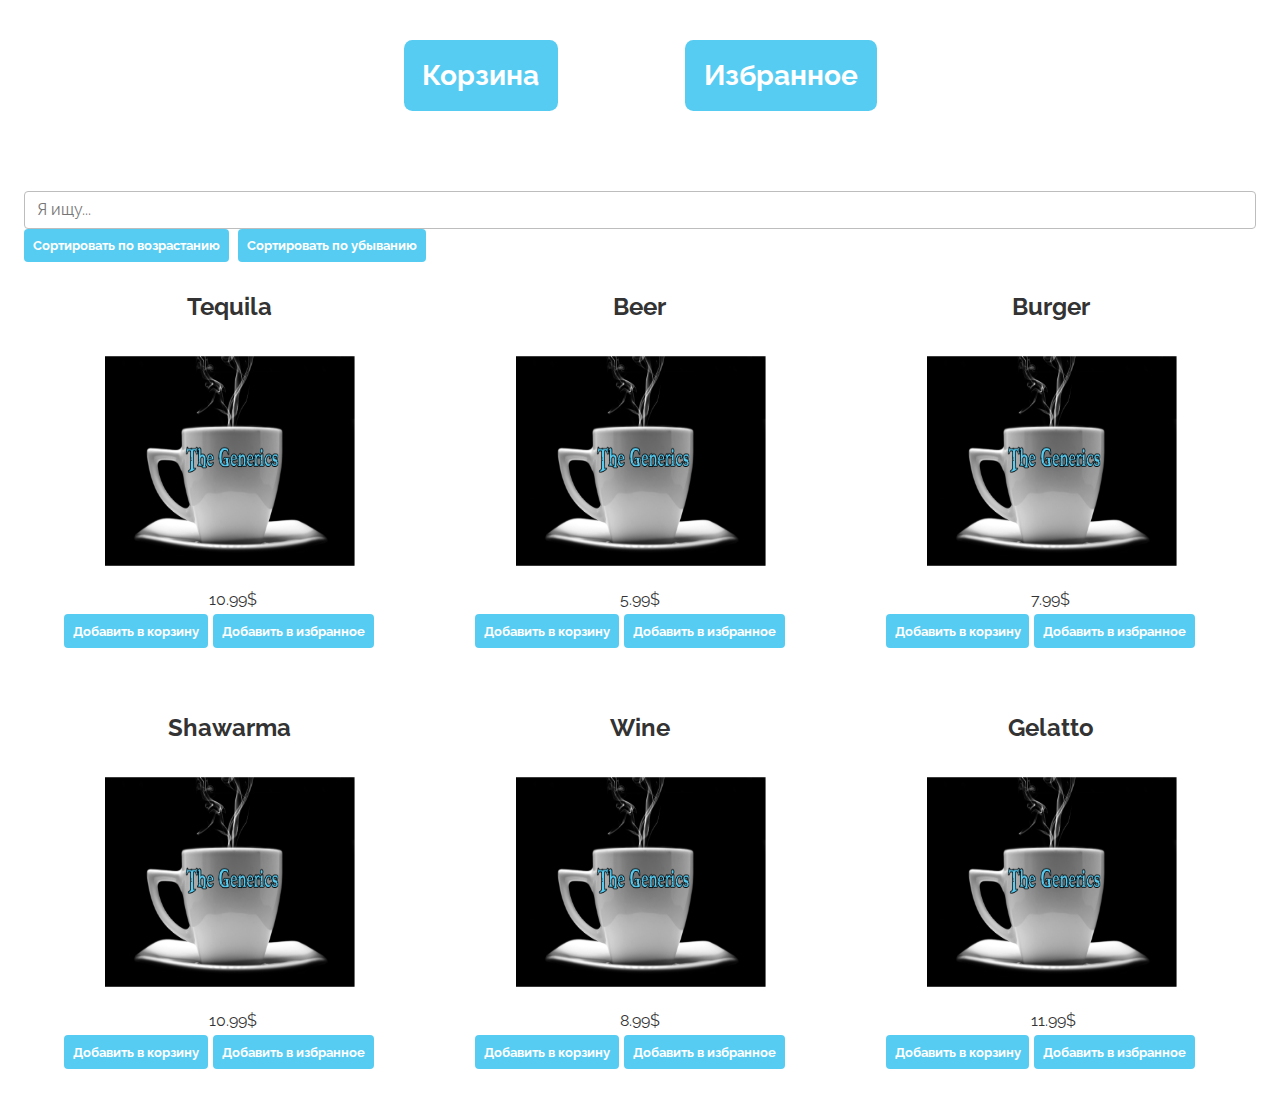
<file: index.html>
<!doctype html>
<html lang="en">
<head>
    <meta charset="UTF-8">
    <meta name="viewport"
          content="width=device-width, user-scalable=no, initial-scale=1.0, maximum-scale=1.0, minimum-scale=1.0">
    <meta http-equiv="X-UA-Compatible" content="ie=edge">
    <link rel="stylesheet" href="style/style.css">
    <title>Online Shop</title>
</head>
<body>
<div id="welcome" class="panel">
    <p>Товар добавлен в корзину</p>
</div>
<div id="welcome2" class="panel">
    <p>Товар добавлен в избранное</p>
</div>
<div class="container content-section">
    <div class="main_buttons">
        <button id="myBtn" class="btn btn-primary">Корзина</button>
        <button id="myBtn2" class="btn btn-primary">Избранное</button>
    </div>
    <div class="search_div">
        <input type="text" id="elastic" placeholder="Я ищу...">
    </div>
    <div>
        <button class="btn btn-primary" id="sort-asc" onclick="getHuet2()">Сортировать по возрастанию</button>
        <button class="btn btn-primary" id="sort-cas" onclick="mySortSecond()">Сортировать по убыванию</button>
    </div>
    <div class="shop-items"></div>
</div>
<div id="myModal" class="modal">
    <div class="modal-content">
        <span class="close">&times;</span>
        <section class="container content-section">
            <h2 class="section-header">Корзина</h2>
            <div class="cart-row">
                <span class="cart-item cart-header cart-column">Товар</span>
                <span class="cart-price cart-header cart-column">Цена</span>
                <span class="cart-quantity cart-header cart-column">Количество</span>
            </div>
            <div class="cart-items"></div>
            <div class="cart-total">
                <strong class="cart-total-title">Итого</strong>
                <span class="cart-total-price">$0</span>
            </div>
            <button class="btn btn-primary btn-purchase" type="button">Оформить заказ</button>
        </section>
    </div>
</div>
<div id="myModal2" class="modal2">
    <div class="modal-content2">
        <span class="close2">&times;</span>
        <div class="container content-section">
            <h2 class="section-header">Избранное</h2>
            <div class="favourite-row">
                <span class="favourite-item favourite-header favourite-column">Товар</span>
                <span class="favourite-price favourite-header favourite-column">Цена</span>
                <span class="favourite-quantity favourite-header favourite-column"></span>
            </div>
            <div class="favourite-items"></div>
            <button class="btn btn-primary btn-purchase" id="btn-go-to-cart" onclick="" type="button">Перейти в корзину</button>
        </div>
    </div>
</div>
<script src="script/script.js"></script>
</body>
</html>
</file>
<file: style/style.css>
@import url('https://fonts.googleapis.com/css?family=Raleway:300,400,700');
@import url("https://fonts.googleapis.com/css?family=Metal+Mania");

@font-face {
    font-family: "Booter - Zero Zero";
    src: url("Fonts/Booter - Zero Zero.woff") format("woff"),
    url("Fonts/Booter - Zero Zero.woff2") format("woff2");
    font-weight: normal;
    font-style: normal;
}

* {
    box-sizing: border-box;
    font-family: Raleway;
    color: #777;
}

html, body {
    margin: 0;
    padding: 0;
    min-height: 100%;
}

.nav ul {
    margin: 0;
}

.nav li {
    display: inline;
}

.nav a {
    display: inline-block;
    padding: .5em;
    color: white;
    text-decoration: none;
}

.main-nav {
    text-align: center;
    font-size: 1.1em;
    font-weight: lighter;
    border-bottom: 1px solid rgba(255, 255, 255, .3)
}

.main-nav li {
    padding: 0 5%;
}

.nav a:hover {
    background-color: rgba(255, 255, 255, .3)
}



.band-name {
    text-align: center;
    margin: 0;
    font-size: 4em;
    font-family: "Booter - Zero Zero";
    font-weight: normal;
    color: white;
}

.band-name-large {
    font-size: 8em;
}

.content-section {
    margin: 1em;
}

.container {
    max-width: 1500px;
    margin: 0 auto;
    padding: 0 1.5em;
}
.section-header {
    font-weight: normal;
    color: #333;
    text-align: center;
    font-size: 2.5em;
}

.about-band-image {
    float: left;
    height: 200px;
    width: 200px;
    margin: 15px;
    border-radius: 50%;
}

.main-footer {
    background-color: #56CCF2;
    color: white;
    padding: .25em 0;
}

.main-footer-container {
    display: flex;
    align-items: center;
}

.main-footer-container ul {
    flex-grow: 1;
    text-align: end;
}

.footer-nav li {
    padding: 0 .5em;
}

.footer-nav img {
    width: 30px;
    height: 30px;
}

.btn {
    text-align: center;
    vertical-align: middle;
    padding: .67em .67em;
    cursor: pointer;
}

.btn-header {
    margin: .5em 15% 2em 15%;
    color: white;
    border: 2px solid #2D9CDB;
    background-color: rgba(255, 255, 255, .1);
    border-radius: 0;
    font-size: 1.5em;
    font-weight: lighter;
    padding-left: 2em;
    padding-right: 2em;
}

.btn-header:hover {
    background-color: rgba(255, 255, 255, .3);
}

.btn-play {
    display: block;
    margin: 0 auto;
    color: #2D9CDB;
    font-size: 4em;
    border-radius: 50%;
    width: 100px;
    height: 100px;
    padding: 0;
    text-align: center;
}

.btn-primary {
    margin-right: 5px;
    color: white;
    background-color: #56CCF2;
    border: none;
    border-radius: .3em;
    font-weight: bold;
}

.btn-primary:hover {
    background-color: #2D9CDB;
}

.btn-primary:disabled {
    opacity: 0.4;
    pointer-events: none;
}

.tour-row {
    border-bottom: 1px solid black;
    padding-bottom: 1em;
    margin-bottom: 1em;
}

.tour-row:last-child {
    border: none;
}

.tour-item {
    display: inline-block;
    padding-right: .5em;
}

.tour-date {
    color: #555;
    width: 11%;
    font-weight: bold;
}

.tour-city {
    width: 24%;
}

.tour-arena {
    width: 42%;
}

.tour-btn {
    max-width: 19%;
}

.shop-item {
    margin: 30px;
    width: 340px;
}

.shop-item-title {
    display: block;
    width: 100%;
    text-align: center;
    font-weight: bold;
    font-size: 1.5em;
    color: #333;
    margin-bottom: 15px;
}

.shop-item-image {
    margin-left: 46px;
    height: 250px;
    width: 250px;
}

.shop-item-details {
    margin: 0 auto;
    display: flex;
    align-items: center;
    padding: 5px;
}

.shop-item-price {
    color: #333;
    padding-left: 150px;
}

.shop-items {
    display: flex;
    flex-wrap: wrap;
    justify-content: space-around;
}

.cart-header {
    font-weight: bold;
    font-size: 1.25em;
    color: #333;
}

.cart-column {
    display: flex;
    align-items: center;
    border-bottom: 1px solid black;
    margin-right: 1.5em;
    padding-bottom: 10px;
    margin-top: 10px;
}

.cart-row {
    display: flex;
}

.cart-item {
    width: 45%;
}

.cart-price {
    width: 20%;
    font-size: 1.2em;
    color: #333;
}

.cart-quantity {
    width: 35%;
}

.cart-item-title {
    color: #333;
    margin-left: .5em;
    font-size: 1.2em;
}

.cart-item-image {
    width: 75px;
    height: auto;
    border-radius: 10px;
}

.btn-danger {
    color: white;
    background-color: #EB5757;
    border: none;
    border-radius: .3em;
    font-weight: bold;
}

.btn-danger:hover {
    background-color: #CC4C4C;
}

.cart-quantity-input {
    height: 34px;
    width: 50px;
    border-radius: 5px;
    border: 1px solid #56CCF2;
    background-color: #eee;
    color: #333;
    padding: 0;
    text-align: center;
    font-size: 1.2em;
    margin-right: 25px;
}

.cart-row:last-child {
    border-bottom: 1px solid black;
}

.cart-row:last-child .cart-column {
    border: none;
}

.cart-total {
    text-align: end;
    margin-top: 10px;
    margin-right: 10px;
}

.cart-total-title {
    font-weight: bold;
    font-size: 1.5em;
    color: black;
    margin-right: 20px;
}

.cart-total-price {
    color: #333;
    font-size: 1.1em;
}

.btn-purchase {
    display: block;
    margin: 40px auto 80px auto;
    font-size: 1.75em;
}

.shop-item.hide {
    display: none;
}

/* Модальный (фон) */
.modal {
    display: none; /* Скрыто по умолчанию */
    position: fixed; /* Оставаться на месте */
    z-index: 1; /* Сидеть на вершине */
    left: 0;
    top: 0;
    width: 100%; /* Полная ширина */
    height: 100%; /* Полная высота */
    overflow: auto; /* Включите прокрутку, если это необходимо */
    background-color: rgb(0,0,0); /* Цвет запасной вариант */
    background-color: rgba(0,0,0,0.4); /* Черный с непрозрачностью */
}

/* Модальное содержание/коробка */
.modal-content {
    background-color: #fefefe;
    margin: 15% auto; /* 15% сверху и по центру */
    padding: 20px;
    border: 1px solid #888;
    width: 80%; /* Может быть больше или меньше, в зависимости от размера экрана */
}

/* Кнопка закрытия */
.close {
    color: #aaa;
    float: right;
    font-size: 28px;
    font-weight: bold;
}

.close:hover,
.close:focus {
    color: black;
    text-decoration: none;
    cursor: pointer;
}

#myBtn {
    display: block;
    margin: 40px auto 80px auto;
    font-size: 1.75em;
}
#myBtn2 {
    display: block;
    margin: 40px auto 80px auto;
    font-size: 1.75em;
}

#elastic {
    display: block;
    width: 100%;
    height: calc(2.25rem + 2px);
    padding: 0.375rem 0.75rem;
    font-family: inherit;
    font-size: 1rem;
    font-weight: 400;
    line-height: 1.5;
    color: #212529;
    background-color: #fff;
    background-clip: padding-box;
    border: 1px solid #bdbdbd;
    border-radius: 0.25rem;
    transition: border-color 0.15s ease-in-out, box-shadow 0.15s ease-in-out;
}

.buttons_div {
    max-width: 170px;
    width: 100%;
}

/* alert */


.panel {
    display: none;
    position: fixed;
    z-index: 0;
    width: 500px;
    height: auto;
    background: #000;
    color: #fff;
    text-align: center;
}

/* Модальный (фон) */
.modal2 {
    display: none; /* Скрыто по умолчанию */
    position: fixed; /* Оставаться на месте */
    z-index: 1; /* Сидеть на вершине */
    left: 0;
    top: 0;
    width: 100%; /* Полная ширина */
    height: 100%; /* Полная высота */
    overflow: auto; /* Включите прокрутку, если это необходимо */
    background-color: rgb(0,0,0); /* Цвет запасной вариант */
    background-color: rgba(0,0,0,0.4); /* Черный с непрозрачностью */
}

/* Модальное содержание/коробка */
.modal-content2 {
    background-color: #fefefe;
    margin: 15% auto; /* 15% сверху и по центру */
    padding: 20px;
    border: 1px solid #888;
    width: 80%; /* Может быть больше или меньше, в зависимости от размера экрана */
}

/* Кнопка закрытия */
.close2 {
    cursor: pointer;
    color: #aaa;
    float: right;
    font-size: 28px;
    font-weight: bold;
}

.main_buttons {
    margin: 0 auto;
    width: 600px;
    display: flex;
}










.favourite-header {
    font-weight: bold;
    font-size: 1.25em;
    color: #333;
}

.favourite-column {
    display: flex;
    align-items: center;
    border-bottom: 1px solid black;
    margin-right: 1.5em;
    padding-bottom: 10px;
    margin-top: 10px;
}

.favourite-row {
    display: flex;
}

.favourite-item {
    width: 45%;
}

.favourite-price {
    width: 20%;
    font-size: 1.2em;
    color: #333;
}

.favourite-quantity {
    width: 35%;
}

.favourite-item-title {
    color: #333;
    margin-left: .5em;
    font-size: 1.2em;
}

.favourite-item-image {
    width: 75px;
    height: auto;
    border-radius: 10px;
}

.btn-danger2 {
    color: white;
    background-color: #EB5757;
    border: none;
    border-radius: .3em;
    font-weight: bold;
}

.btn-danger2:hover {
    background-color: #CC4C4C;
}

.favourite-quantity-input {
    height: 34px;
    width: 50px;
    border-radius: 5px;
    border: 1px solid #56CCF2;
    background-color: #eee;
    color: #333;
    padding: 0;
    text-align: center;
    font-size: 1.2em;
    margin-right: 25px;
}

.favourite-row:last-child {
    border-bottom: 1px solid black;
}

.favourite-row:last-child .favourite-column {
    border: none;
}

.favourite-total {
    text-align: end;
    margin-top: 10px;
    margin-right: 10px;
}

.favourite-total-title {
    font-weight: bold;
    font-size: 1.5em;
    color: black;
    margin-right: 20px;
}

.favourite-total-price {
    color: #333;
    font-size: 1.1em;
}
</file>
